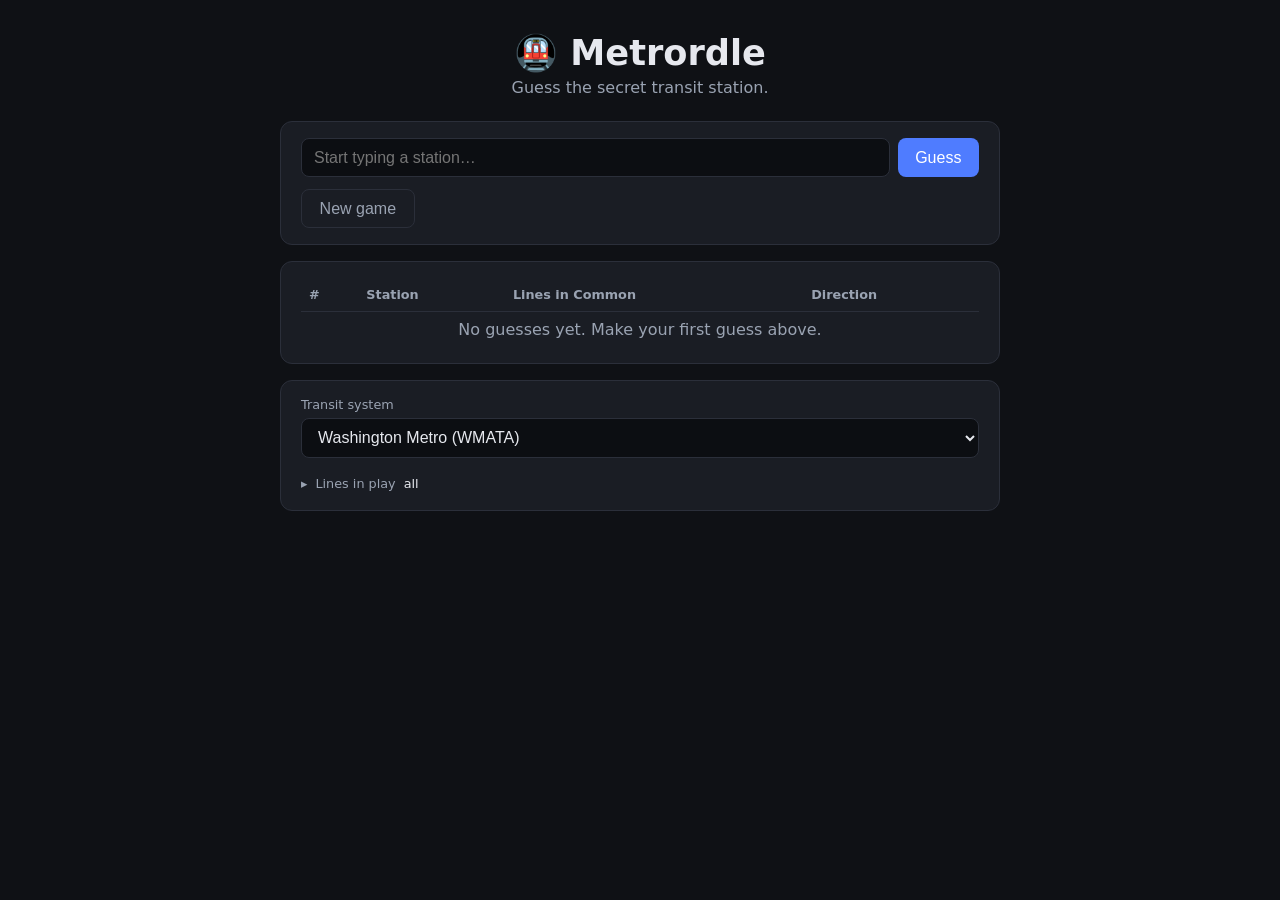
<file: standalone/index.html>
<!DOCTYPE html>
<html lang="en">
<head>
  <meta charset="UTF-8" />
  <meta name="viewport" content="width=device-width, initial-scale=1.0" />
  <title>Metrordle</title>
  <link rel="icon" href="data:image/svg+xml,&lt;svg xmlns=%22http://www.w3.org/2000/svg%22 viewBox=%220 0 100 100%22&gt;&lt;text y=%22.9em%22 font-size=%2290%22&gt;🚇&lt;/text&gt;&lt;/svg&gt;" />
  <link rel="stylesheet" href="styles.css?v=2" />
</head>
<body>
  <main>
    <header>
      <h1>🚇 Metrordle</h1>
      <p class="tagline">Guess the secret transit station.</p>
    </header>

    <section class="controls">
      <div class="guess-row">
        <div class="combobox" id="combobox">
          <input id="station" type="text" placeholder="Start typing a station…"
                 autocomplete="off" role="combobox" aria-autocomplete="list"
                 aria-expanded="false" aria-controls="suggestions" />
          <ul id="suggestions" class="suggestions" role="listbox" hidden></ul>
        </div>
        <button id="guess-btn">Guess</button>
      </div>
      <div class="actions">
        <button id="new-btn" class="secondary">New game</button>
      </div>
      <p id="message" class="message"></p>
    </section>

    <section class="guesses">
      <table id="guess-table">
        <thead>
          <tr>
            <th>#</th>
            <th>Station</th>
            <th>Lines in Common</th>
            <th>Direction</th>
          </tr>
        </thead>
        <tbody id="guess-body"></tbody>
      </table>
      <p id="empty" class="empty">No guesses yet. Make your first guess above.</p>
    </section>

    <section class="controls settings">
      <label for="system">Transit system</label>
      <select id="system" class="system-select"></select>

      <details id="line-details" class="line-details">
        <summary>
          <span>Lines in play</span>
          <span id="line-summary" class="line-summary"></span>
        </summary>
        <div id="line-filter" class="line-filter"></div>
      </details>
    </section>
  </main>

  <script src="app.js?v=3"></script>
</body>
</html>
</file>
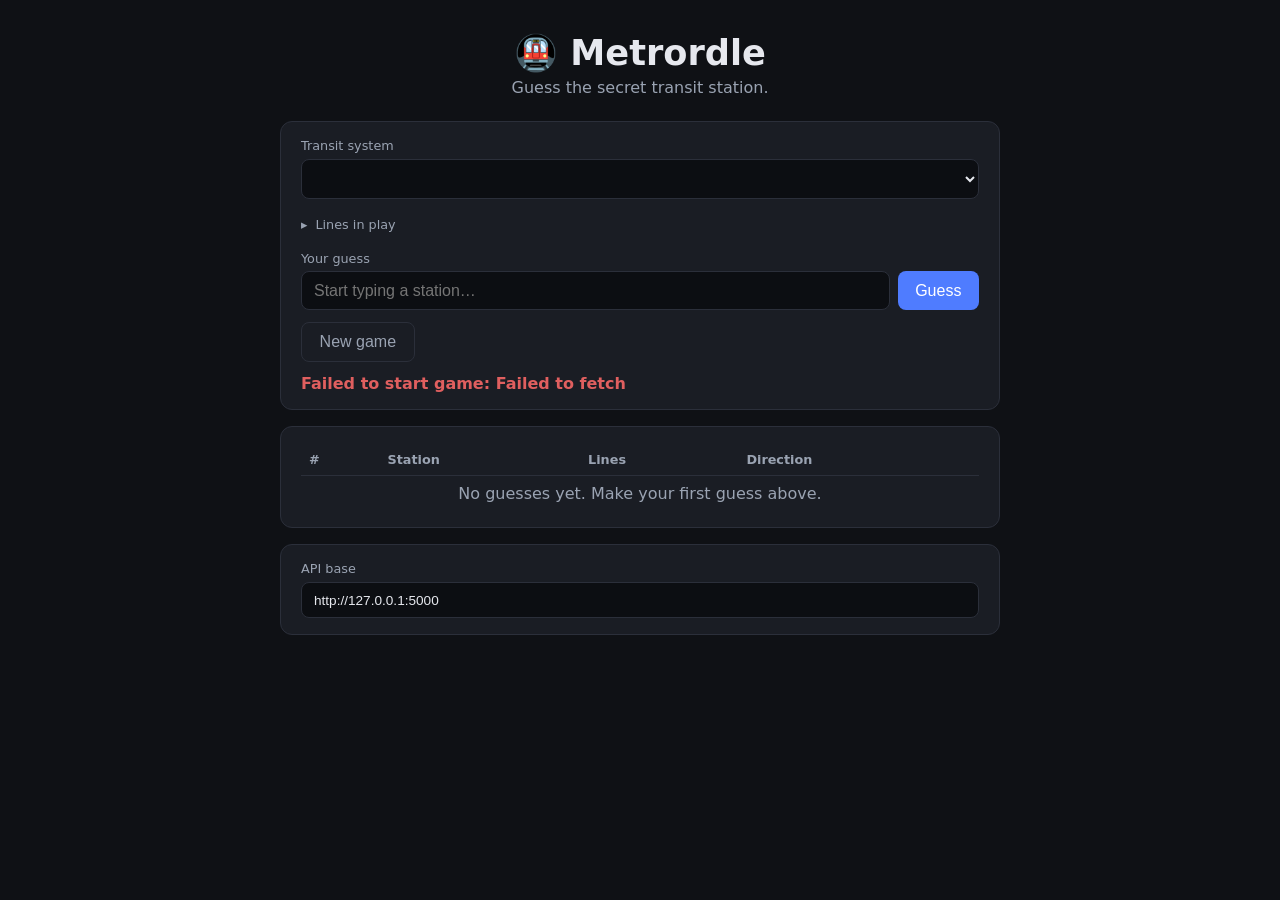
<file: web/index.html>
<!DOCTYPE html>
<html lang="en">
<head>
  <meta charset="UTF-8" />
  <meta name="viewport" content="width=device-width, initial-scale=1.0" />
  <title>Metrordle</title>
  <link rel="icon" href="data:image/svg+xml,&lt;svg xmlns=%22http://www.w3.org/2000/svg%22 viewBox=%220 0 100 100%22&gt;&lt;text y=%22.9em%22 font-size=%2290%22&gt;🚇&lt;/text&gt;&lt;/svg&gt;" />
  <link rel="stylesheet" href="styles.css" />
</head>
<body>
  <main>
    <header>
      <h1>🚇 Metrordle</h1>
      <p class="tagline">Guess the secret transit station.</p>
    </header>

    <section class="controls">
      <label for="system">Transit system</label>
      <select id="system" class="system-select"></select>

      <details id="line-details" class="line-details">
        <summary>
          <span>Lines in play</span>
          <span id="line-summary" class="line-summary"></span>
        </summary>
        <div id="line-filter" class="line-filter"></div>
      </details>

      <label for="station">Your guess</label>
      <div class="guess-row">
        <div class="combobox" id="combobox">
          <input id="station" type="text" placeholder="Start typing a station…"
                 autocomplete="off" role="combobox" aria-autocomplete="list"
                 aria-expanded="false" aria-controls="suggestions" />
          <ul id="suggestions" class="suggestions" role="listbox" hidden></ul>
        </div>
        <button id="guess-btn">Guess</button>
      </div>
      <div class="actions">
        <button id="new-btn" class="secondary">New game</button>
      </div>
      <p id="message" class="message"></p>
    </section>

    <section class="guesses">
      <table id="guess-table">
        <thead>
          <tr>
            <th>#</th>
            <th>Station</th>
            <th>Lines</th>
            <th>Direction</th>
          </tr>
        </thead>
        <tbody id="guess-body"></tbody>
      </table>
      <p id="empty" class="empty">No guesses yet. Make your first guess above.</p>
    </section>

    <footer>
      <label for="api">API base</label>
      <input id="api" value="http://127.0.0.1:5000" />
    </footer>
  </main>

  <script src="app.js"></script>
</body>
</html>
</file>
<file: standalone/styles.css>
:root {
  --bg: #0f1115;
  --panel: #1a1d24;
  --border: #2b2f3a;
  --text: #e6e8ee;
  --muted: #9aa3b2;
  --accent: #4f7cff;
  --good: #3ec46d;
  --warn: #e0b341;
  --bad: #e05f5f;
}
/* Line colors are supplied per-system by the API and applied inline. */

* { box-sizing: border-box; }

body {
  margin: 0;
  font-family: system-ui, -apple-system, Segoe UI, Roboto, sans-serif;
  background: var(--bg);
  color: var(--text);
  display: flex;
  justify-content: center;
  padding: 2rem 1rem;
  -webkit-text-size-adjust: 100%;
}

main { width: 100%; max-width: 720px; }

header { text-align: center; margin-bottom: 1.5rem; }
h1 { margin: 0; font-size: 2.2rem; }
.tagline { color: var(--muted); margin: 0.25rem 0 0; }

.controls, .guesses, footer {
  background: var(--panel);
  border: 1px solid var(--border);
  border-radius: 12px;
  padding: 1rem 1.25rem;
  margin-bottom: 1rem;
}

label { display: block; font-size: 0.8rem; color: var(--muted); margin-bottom: 0.35rem; }

.guess-row { display: flex; gap: 0.5rem; }
input {
  width: 100%;
  background: #0c0e12;
  border: 1px solid var(--border);
  color: var(--text);
  padding: 0.6rem 0.75rem;
  border-radius: 8px;
  font-size: 1rem;
}
input:focus { outline: 2px solid var(--accent); }

.system-select {
  width: 100%;
  background: #0c0e12;
  border: 1px solid var(--border);
  color: var(--text);
  padding: 0.6rem 0.75rem;
  border-radius: 8px;
  font-size: 1rem;
  margin-bottom: 1rem;
  cursor: pointer;
}
.system-select:focus { outline: 2px solid var(--accent); }

/* Bottom settings panel: no trailing margin on the last control. */
.settings .line-details { margin-bottom: 0; }

/* Collapsible line filter */
.line-details { margin-bottom: 1rem; }
.line-details summary {
  list-style: none;
  cursor: pointer;
  display: flex;
  align-items: center;
  gap: 0.5rem;
  font-size: 0.8rem;
  color: var(--muted);
  padding: 0.15rem 0;
  user-select: none;
}
.line-details summary::-webkit-details-marker { display: none; }
.line-details summary::before {
  content: "▸";
  display: inline-block;
  transition: transform 0.15s ease;
}
.line-details[open] summary::before { transform: rotate(90deg); }
.line-summary { color: var(--text); }

/* Line filter chips */
.line-filter {
  display: flex;
  flex-wrap: wrap;
  gap: 0.4rem;
  margin: 0.6rem 0 0.25rem;
}
.line-chip {
  display: inline-flex;
  align-items: center;
  gap: 0.35rem;
  padding: 0.3rem 0.6rem 0.3rem 0.35rem;
  border: 1px solid var(--border);
  border-radius: 999px;
  background: #0c0e12;
  color: var(--text);
  font-size: 0.85rem;
  cursor: pointer;
  user-select: none;
}
.line-chip[aria-pressed="false"] { opacity: 0.4; }
.line-chip:hover { border-color: var(--accent); }

/* Custom autocomplete combobox */
.combobox { position: relative; flex: 1; }

.suggestions {
  position: absolute;
  z-index: 20;
  top: calc(100% + 4px);
  left: 0;
  right: 0;
  margin: 0;
  padding: 0.25rem;
  list-style: none;
  max-height: 280px;
  overflow-y: auto;
  background: #0c0e12;
  border: 1px solid var(--border);
  border-radius: 10px;
  box-shadow: 0 12px 28px rgba(0, 0, 0, 0.45);
}
.suggestions[hidden] { display: none; }

.suggestions li {
  display: flex;
  align-items: center;
  gap: 0.5rem;
  padding: 0.5rem 0.6rem;
  border-radius: 7px;
  cursor: pointer;
  font-size: 0.95rem;
}
.suggestions li .name { flex: 1; }
.suggestions li .dots { display: inline-flex; gap: 0.15rem; }
.suggestions li[aria-selected="true"],
.suggestions li:hover { background: rgba(79, 124, 255, 0.18); }
.suggestions li .match { color: var(--accent); font-weight: 700; }
.suggestions .no-results { color: var(--muted); cursor: default; }
.suggestions .no-results:hover { background: transparent; }

button {
  background: var(--accent);
  color: white;
  border: none;
  border-radius: 8px;
  padding: 0.6rem 1.1rem;
  font-size: 1rem;
  cursor: pointer;
}
button:hover { filter: brightness(1.1); }
button:disabled { opacity: 0.5; cursor: not-allowed; }
button.secondary { background: transparent; border: 1px solid var(--border); color: var(--muted); }

.actions { display: flex; gap: 0.5rem; margin-top: 0.75rem; }
.message { min-height: 1.2rem; margin: 0.75rem 0 0; font-weight: 600; }
.message:empty { display: none; }   /* no reserved space when there's no message */
.message.good { color: var(--good); }
.message.bad { color: var(--bad); }

table { width: 100%; border-collapse: collapse; }
th, td { text-align: left; padding: 0.55rem 0.5rem; border-bottom: 1px solid var(--border); }
th { color: var(--muted); font-size: 0.8rem; font-weight: 600; }
td.dir { font-weight: 700; font-size: 1.1rem; }

/* The match pill holds the line-color dots on the left, match text on the right. */
.badge .dots { display: inline-flex; gap: 0.2rem; }

.line-marker {
  display: inline-flex;
  align-items: center;
  justify-content: center;
  width: 1.2rem; height: 1.2rem;
  font-size: 0.72rem;
  font-weight: 800;
  line-height: 1;
  vertical-align: middle;
  border: 1px solid rgba(0, 0, 0, 0.35);
}
.line-marker.shape-circle { border-radius: 50%; }
.line-marker.shape-square { border-radius: 3px; }

.badge {
  display: inline-flex;
  align-items: center;
  gap: 0.5rem;
  padding: 0.4rem 0.9rem;
  border-radius: 999px;
  font-size: 0.95rem;
  font-weight: 700;
  text-transform: capitalize;
}
.badge.all { background: rgba(62,196,109,0.18); color: var(--good); }
.badge.some { background: rgba(224,179,65,0.18); color: var(--warn); }
.badge.none { background: rgba(224,95,95,0.18); color: var(--bad); }

tr.correct td { background: rgba(62,196,109,0.12); }

.empty { color: var(--muted); text-align: center; margin: 0.5rem 0; }
footer input { font-size: 0.85rem; }

/* Let long station names wrap rather than force the table wide. */
#guess-table td:nth-child(2) { overflow-wrap: anywhere; }

/* ---- Mobile ---- */
@media (max-width: 520px) {
  body { padding: 1rem 0.75rem; }
  header { margin-bottom: 1rem; }
  h1 { font-size: 1.8rem; }

  .controls, .guesses { padding: 0.85rem 0.9rem; }

  /* Comfortable touch targets */
  .line-chip { padding: 0.45rem 0.7rem 0.45rem 0.5rem; font-size: 0.9rem; }
  .guess-row button, .actions button { padding: 0.65rem 0.9rem; }

  /* Tighten the 4-column results table so it fits a phone */
  th, td { padding: 0.45rem 0.3rem; }
  th { font-size: 0.7rem; }
  td { font-size: 0.88rem; }
  td.dir { font-size: 1rem; }
  #guess-table th:first-child, #guess-table td:first-child { width: 1.2rem; }

  .badge { padding: 0.3rem 0.5rem; gap: 0.35rem; font-size: 0.78rem; }
  .badge .dots { gap: 0.15rem; }
  .line-marker { width: 1.05rem; height: 1.05rem; font-size: 0.62rem; }
}
</file>
<file: web/styles.css>
:root {
  --bg: #0f1115;
  --panel: #1a1d24;
  --border: #2b2f3a;
  --text: #e6e8ee;
  --muted: #9aa3b2;
  --accent: #4f7cff;
  --good: #3ec46d;
  --warn: #e0b341;
  --bad: #e05f5f;
}
/* Line colors are supplied per-system by the API and applied inline. */

* { box-sizing: border-box; }

body {
  margin: 0;
  font-family: system-ui, -apple-system, Segoe UI, Roboto, sans-serif;
  background: var(--bg);
  color: var(--text);
  display: flex;
  justify-content: center;
  padding: 2rem 1rem;
}

main { width: 100%; max-width: 720px; }

header { text-align: center; margin-bottom: 1.5rem; }
h1 { margin: 0; font-size: 2.2rem; }
.tagline { color: var(--muted); margin: 0.25rem 0 0; }

.controls, .guesses, footer {
  background: var(--panel);
  border: 1px solid var(--border);
  border-radius: 12px;
  padding: 1rem 1.25rem;
  margin-bottom: 1rem;
}

label { display: block; font-size: 0.8rem; color: var(--muted); margin-bottom: 0.35rem; }

.guess-row { display: flex; gap: 0.5rem; }
input {
  width: 100%;
  background: #0c0e12;
  border: 1px solid var(--border);
  color: var(--text);
  padding: 0.6rem 0.75rem;
  border-radius: 8px;
  font-size: 1rem;
}
input:focus { outline: 2px solid var(--accent); }

.system-select {
  width: 100%;
  background: #0c0e12;
  border: 1px solid var(--border);
  color: var(--text);
  padding: 0.6rem 0.75rem;
  border-radius: 8px;
  font-size: 1rem;
  margin-bottom: 1rem;
  cursor: pointer;
}
.system-select:focus { outline: 2px solid var(--accent); }

/* Collapsible line filter */
.line-details { margin-bottom: 1rem; }
.line-details summary {
  list-style: none;
  cursor: pointer;
  display: flex;
  align-items: center;
  gap: 0.5rem;
  font-size: 0.8rem;
  color: var(--muted);
  padding: 0.15rem 0;
  user-select: none;
}
.line-details summary::-webkit-details-marker { display: none; }
.line-details summary::before {
  content: "▸";
  display: inline-block;
  transition: transform 0.15s ease;
}
.line-details[open] summary::before { transform: rotate(90deg); }
.line-summary { color: var(--text); }

/* Line filter chips */
.line-filter {
  display: flex;
  flex-wrap: wrap;
  gap: 0.4rem;
  margin: 0.6rem 0 0.25rem;
}
.line-chip {
  display: inline-flex;
  align-items: center;
  gap: 0.35rem;
  padding: 0.3rem 0.6rem 0.3rem 0.35rem;
  border: 1px solid var(--border);
  border-radius: 999px;
  background: #0c0e12;
  color: var(--text);
  font-size: 0.85rem;
  cursor: pointer;
  user-select: none;
}
.line-chip[aria-pressed="false"] { opacity: 0.4; }
.line-chip:hover { border-color: var(--accent); }

/* Custom autocomplete combobox */
.combobox { position: relative; flex: 1; }

.suggestions {
  position: absolute;
  z-index: 20;
  top: calc(100% + 4px);
  left: 0;
  right: 0;
  margin: 0;
  padding: 0.25rem;
  list-style: none;
  max-height: 280px;
  overflow-y: auto;
  background: #0c0e12;
  border: 1px solid var(--border);
  border-radius: 10px;
  box-shadow: 0 12px 28px rgba(0, 0, 0, 0.45);
}
.suggestions[hidden] { display: none; }

.suggestions li {
  display: flex;
  align-items: center;
  gap: 0.5rem;
  padding: 0.5rem 0.6rem;
  border-radius: 7px;
  cursor: pointer;
  font-size: 0.95rem;
}
.suggestions li .name { flex: 1; }
.suggestions li .dots { display: inline-flex; gap: 0.15rem; }
.suggestions li[aria-selected="true"],
.suggestions li:hover { background: rgba(79, 124, 255, 0.18); }
.suggestions li .match { color: var(--accent); font-weight: 700; }
.suggestions .no-results { color: var(--muted); cursor: default; }
.suggestions .no-results:hover { background: transparent; }

button {
  background: var(--accent);
  color: white;
  border: none;
  border-radius: 8px;
  padding: 0.6rem 1.1rem;
  font-size: 1rem;
  cursor: pointer;
}
button:hover { filter: brightness(1.1); }
button:disabled { opacity: 0.5; cursor: not-allowed; }
button.secondary { background: transparent; border: 1px solid var(--border); color: var(--muted); }

.actions { display: flex; gap: 0.5rem; margin-top: 0.75rem; }
.message { min-height: 1.2rem; margin: 0.75rem 0 0; font-weight: 600; }
.message.good { color: var(--good); }
.message.bad { color: var(--bad); }

table { width: 100%; border-collapse: collapse; }
th, td { text-align: left; padding: 0.55rem 0.5rem; border-bottom: 1px solid var(--border); }
th { color: var(--muted); font-size: 0.8rem; font-weight: 600; }
td.dir { font-weight: 700; font-size: 1.1rem; }

/* The match pill holds the line-color dots on the left, match text on the right. */
.badge .dots { display: inline-flex; gap: 0.2rem; }

.line-marker {
  display: inline-flex;
  align-items: center;
  justify-content: center;
  width: 1.2rem; height: 1.2rem;
  font-size: 0.72rem;
  font-weight: 800;
  line-height: 1;
  vertical-align: middle;
  border: 1px solid rgba(0, 0, 0, 0.35);
}
.line-marker.shape-circle { border-radius: 50%; }
.line-marker.shape-square { border-radius: 3px; }

.badge {
  display: inline-flex;
  align-items: center;
  gap: 0.5rem;
  padding: 0.4rem 0.9rem;
  border-radius: 999px;
  font-size: 0.95rem;
  font-weight: 700;
  text-transform: capitalize;
}
.badge.all { background: rgba(62,196,109,0.18); color: var(--good); }
.badge.some { background: rgba(224,179,65,0.18); color: var(--warn); }
.badge.none { background: rgba(224,95,95,0.18); color: var(--bad); }

tr.correct td { background: rgba(62,196,109,0.12); }

.empty { color: var(--muted); text-align: center; margin: 0.5rem 0; }
footer input { font-size: 0.85rem; }
</file>
